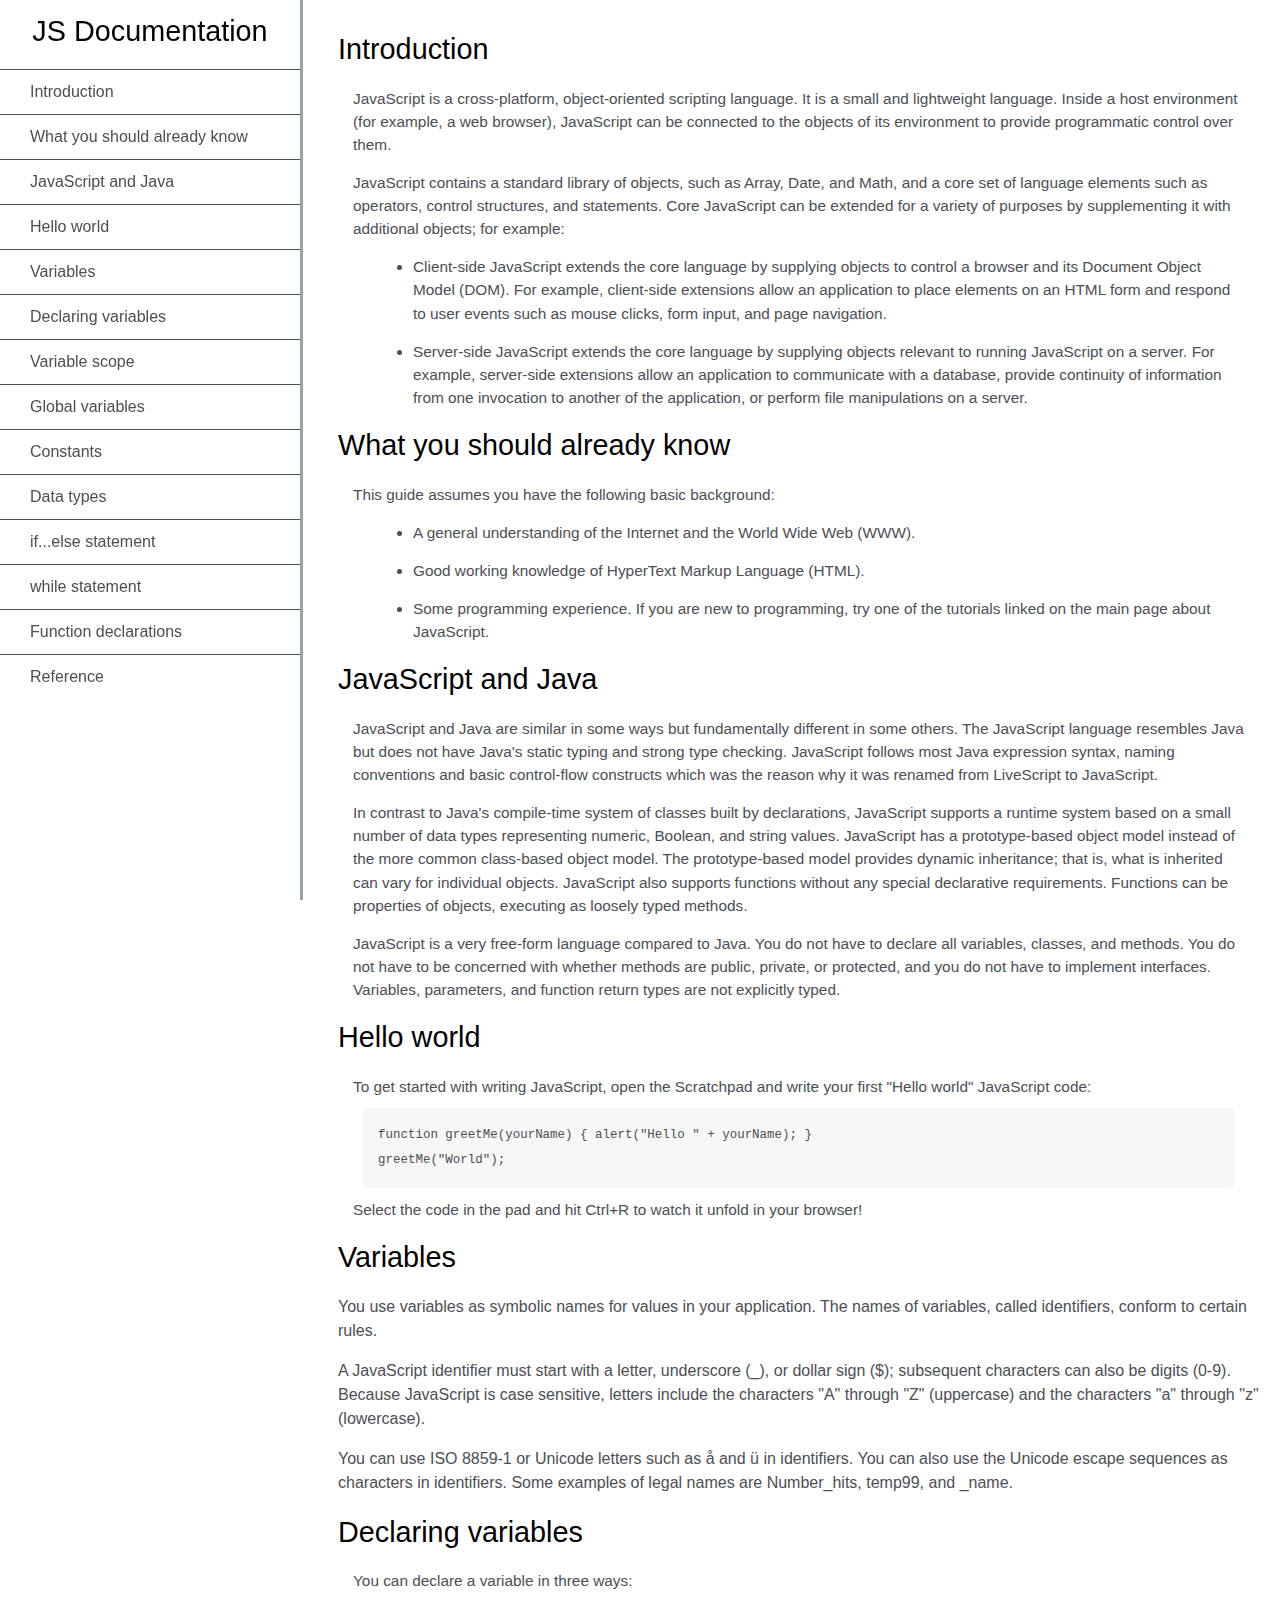
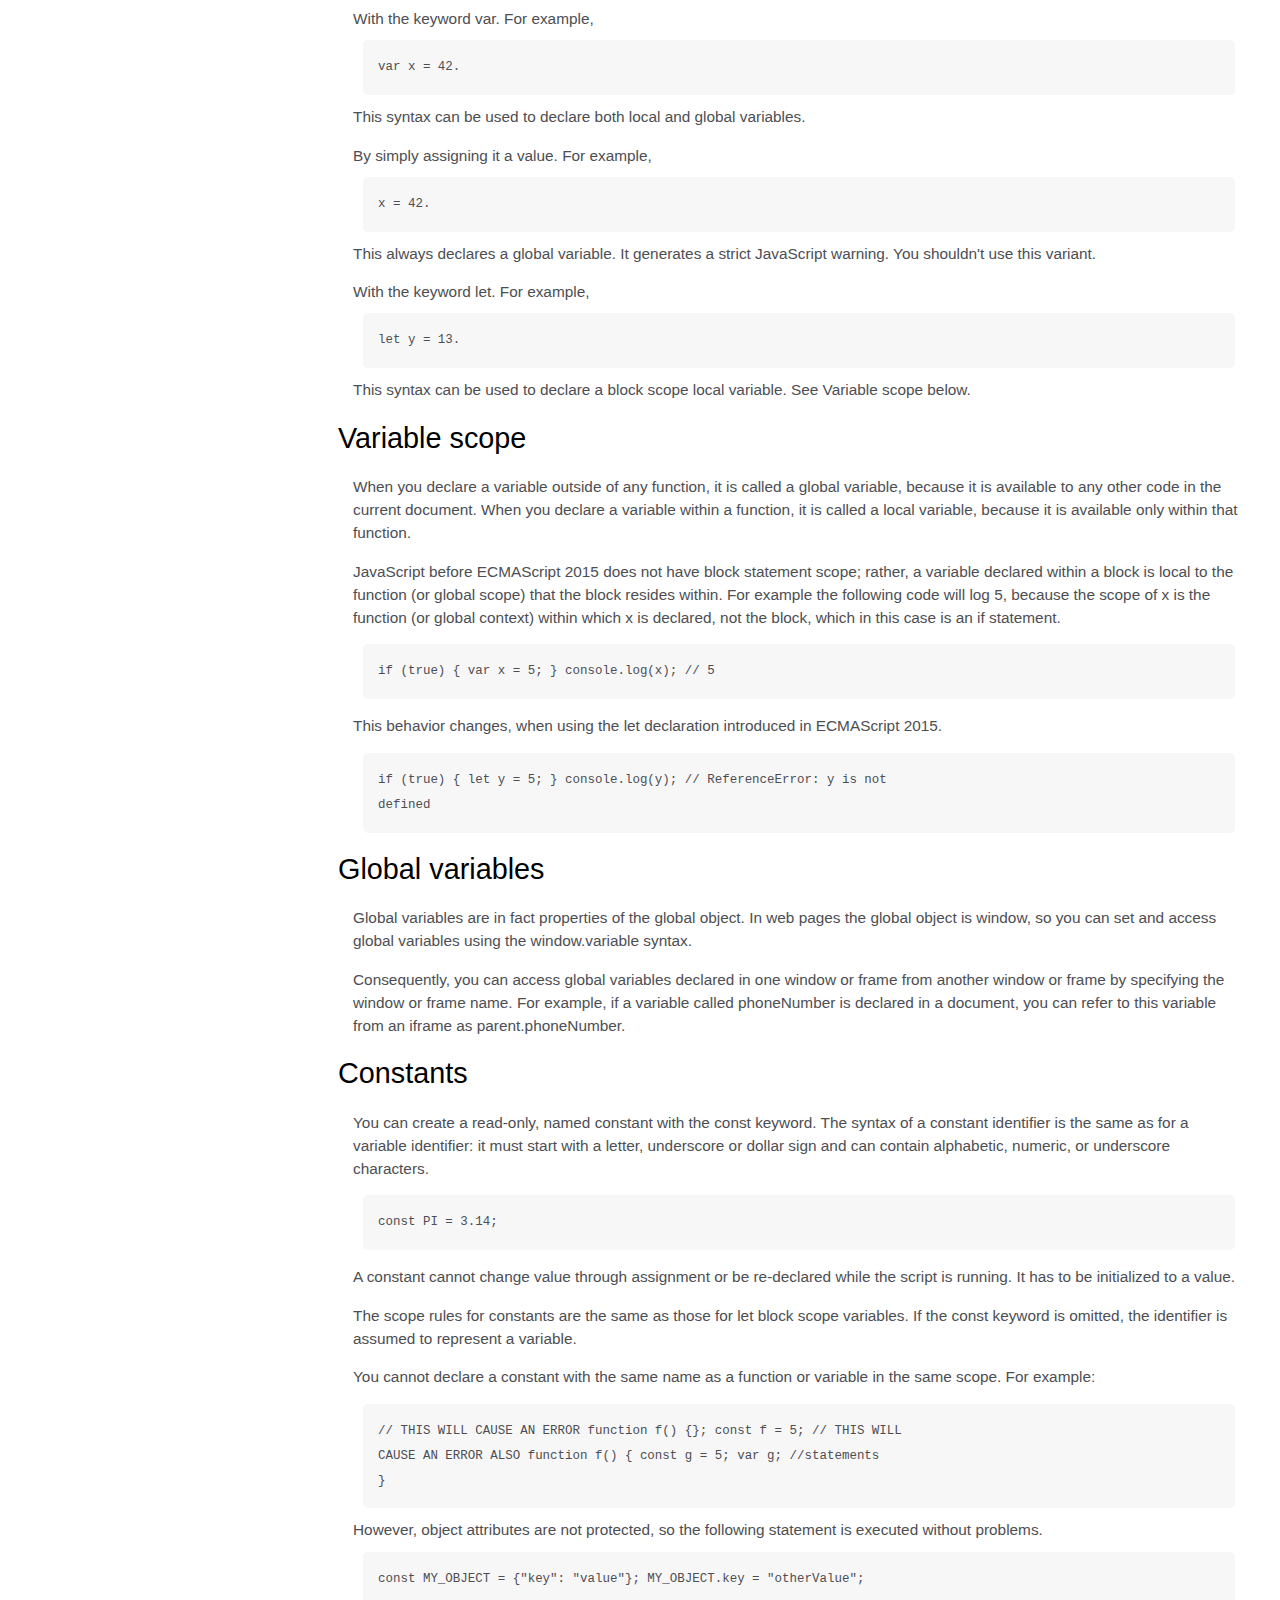
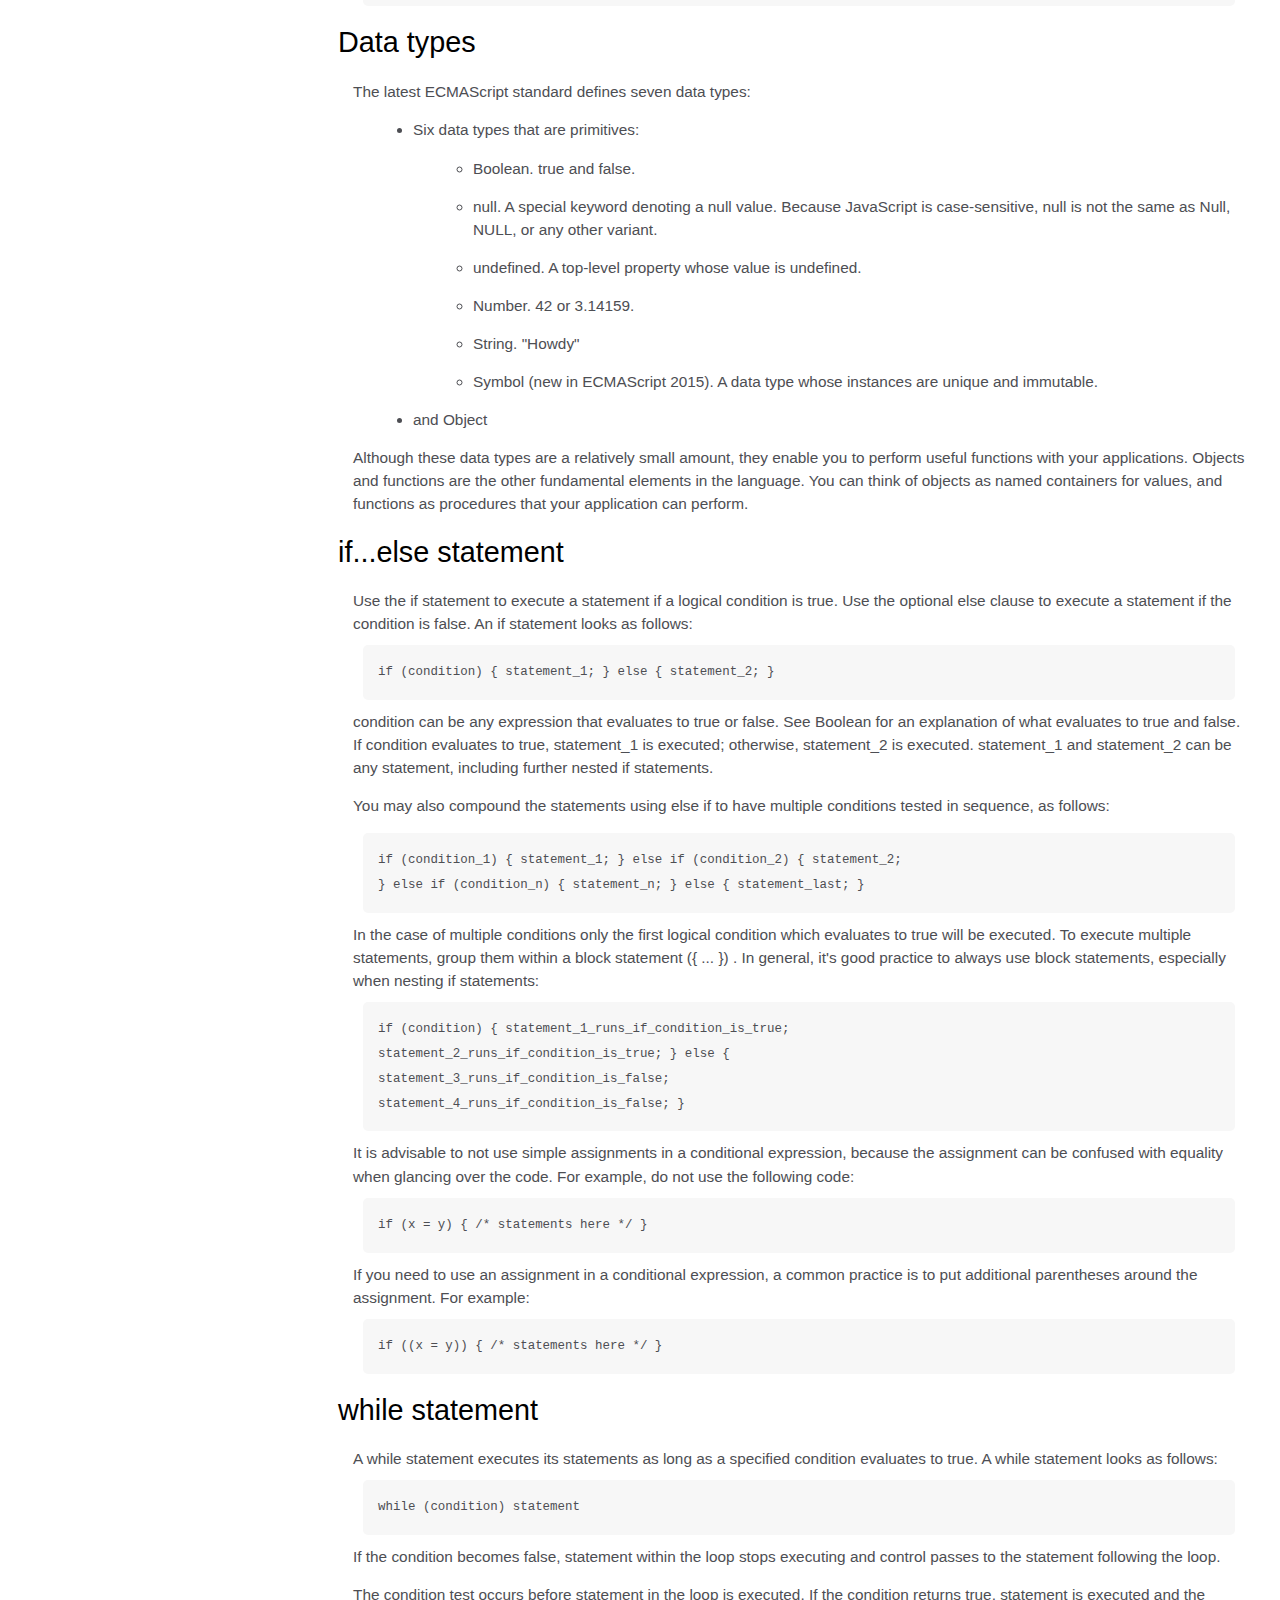
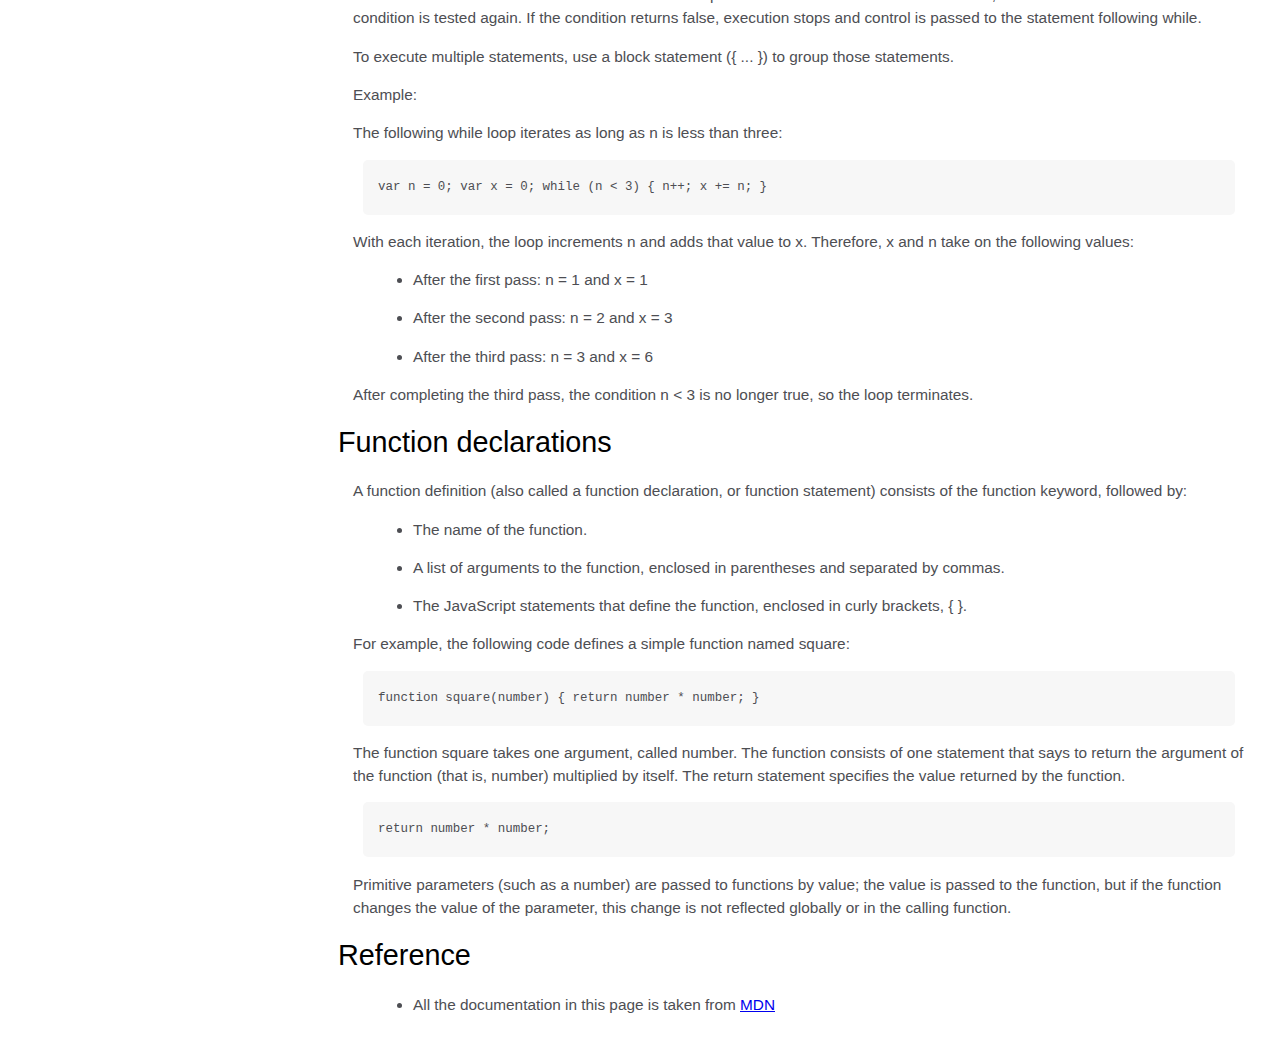
<file: build_documentation_Page/index.html>
<!DOCTYPE html>
<html lang="en">
  <head>
      <style>
html,
body {
  min-width: 290px;
  color: #4d4e53;
  background-color: #ffffff;
  font-family: 'Open Sans', Arial, sans-serif;
  line-height: 1.5;
}

#navbar {
  position: fixed;
  min-width: 290px;
  top: 0px;
  left: 0px;
  width: 300px;
  height: 100%;
  border-right: solid;
  border-color: rgba(0, 22, 22, 0.4);
}

header {
  color: black;
  margin: 10px;
  text-align: center;
  font-size: 1.8em;
  font-weight: thin;
}

#main-doc header {
  text-align: left;
  margin: 0px;
}

#navbar ul {
  height: 88%;
  padding: 0;
  overflow-y: auto;
  overflow-x: hidden;
}

#navbar li {
  color: #4d4e53;
  border-top: 1px solid;
  list-style: none;
  position: relative;
  width: 100%;
}

#navbar a {
  display: block;
  padding: 10px 30px;
  color: #4d4e53;
  text-decoration: none;
  cursor: pointer;
}

#main-doc {
  position: absolute;
  margin-left: 310px;
  padding: 20px;
  margin-bottom: 110px;
}

section article {
  color: #4d4e53;
  margin: 15px;
  font-size: 0.96em;
}

section li {
  margin: 15px 0px 0px 20px;
}

code {
  display: block;
  text-align: left;
  white-space: pre-line;
  position: relative;
  word-break: normal;
  word-wrap: normal;
  line-height: 2;
  background-color: #f7f7f7;
  padding: 15px;
  margin: 10px;
  border-radius: 5px;
}

@media only screen and (max-width: 815px) {
  /* For mobile phones: */
  #navbar ul {
    border: 1px solid;
    height: 207px;
  }

  #navbar {
    background-color: white;
    position: absolute;
    top: 0;
    padding: 0;
    margin: 0;
    width: 100%;
    max-height: 275px;
    border: none;
    z-index: 1;
    border-bottom: 2px solid;
  }

  #main-doc {
    position: relative;
    margin-left: 0px;
    margin-top: 270px;
  }
}

@media only screen and (max-width: 400px) {
  #main-doc {
    margin-left: -10px;
  }

  code {
    margin-left: -20px;
    width: 100%;
    padding: 15px;
    padding-left: 10px;
    padding-right: 45px;
    min-width: 233px;
  }
}
</style>


</head>

<body translate="no" >
  <nav id="navbar">
  <header>JS Documentation</header>
  <ul>
    <li><a class="nav-link" href="#Introduction">Introduction</a></li>
    <li>
      <a class="nav-link" href="#What_you_should_already_know"
        >What you should already know</a
      >
    </li>
    <li>
      <a class="nav-link" href="#JavaScript_and_Java">JavaScript and Java</a>
    </li>
    <li><a class="nav-link" href="#Hello_world">Hello world</a></li>
    <li><a class="nav-link" href="#Variables">Variables</a></li>
    <li>
      <a class="nav-link" href="#Declaring_variables">Declaring variables</a>
    </li>
    <li><a class="nav-link" href="#Variable_scope">Variable scope</a></li>
    <li><a class="nav-link" href="#Global_variables">Global variables</a></li>
    <li><a class="nav-link" href="#Constants">Constants</a></li>
    <li><a class="nav-link" href="#Data_types">Data types</a></li>
    <li>
      <a class="nav-link" href="#if...else_statement">if...else statement</a>
    </li>
    <li><a class="nav-link" href="#while_statement">while statement</a></li>
    <li>
      <a class="nav-link" href="#Function_declarations"
        >Function declarations</a
      >
    </li>
    <li><a class="nav-link" href="#Reference">Reference</a></li>
  </ul>
</nav>
<main id="main-doc">
  <section class="main-section" id="Introduction">
    <header>Introduction</header>
    <article>
      <p>
        JavaScript is a cross-platform, object-oriented scripting language. It
        is a small and lightweight language. Inside a host environment (for
        example, a web browser), JavaScript can be connected to the objects of
        its environment to provide programmatic control over them.
      </p>

      <p>
        JavaScript contains a standard library of objects, such as Array, Date,
        and Math, and a core set of language elements such as operators, control
        structures, and statements. Core JavaScript can be extended for a
        variety of purposes by supplementing it with additional objects; for
        example:
      </p>
      <ul>
        <li>
          Client-side JavaScript extends the core language by supplying objects
          to control a browser and its Document Object Model (DOM). For example,
          client-side extensions allow an application to place elements on an
          HTML form and respond to user events such as mouse clicks, form input,
          and page navigation.
        </li>
        <li>
          Server-side JavaScript extends the core language by supplying objects
          relevant to running JavaScript on a server. For example, server-side
          extensions allow an application to communicate with a database,
          provide continuity of information from one invocation to another of
          the application, or perform file manipulations on a server.
        </li>
      </ul>
    </article>
  </section>
  <section class="main-section" id="What_you_should_already_know">
    <header>What you should already know</header>
    <article>
      <p>This guide assumes you have the following basic background:</p>

      <ul>
        <li>
          A general understanding of the Internet and the World Wide Web (WWW).
        </li>
        <li>Good working knowledge of HyperText Markup Language (HTML).</li>
        <li>
          Some programming experience. If you are new to programming, try one of
          the tutorials linked on the main page about JavaScript.
        </li>
      </ul>
    </article>
  </section>
  <section class="main-section" id="JavaScript_and_Java">
    <header>JavaScript and Java</header>
    <article>
      <p>
        JavaScript and Java are similar in some ways but fundamentally different
        in some others. The JavaScript language resembles Java but does not have
        Java's static typing and strong type checking. JavaScript follows most
        Java expression syntax, naming conventions and basic control-flow
        constructs which was the reason why it was renamed from LiveScript to
        JavaScript.
      </p>

      <p>
        In contrast to Java's compile-time system of classes built by
        declarations, JavaScript supports a runtime system based on a small
        number of data types representing numeric, Boolean, and string values.
        JavaScript has a prototype-based object model instead of the more common
        class-based object model. The prototype-based model provides dynamic
        inheritance; that is, what is inherited can vary for individual objects.
        JavaScript also supports functions without any special declarative
        requirements. Functions can be properties of objects, executing as
        loosely typed methods.
      </p>
      <p>
        JavaScript is a very free-form language compared to Java. You do not
        have to declare all variables, classes, and methods. You do not have to
        be concerned with whether methods are public, private, or protected, and
        you do not have to implement interfaces. Variables, parameters, and
        function return types are not explicitly typed.
      </p>
    </article>
  </section>
  <section class="main-section" id="Hello_world">
    <header>Hello world</header>
    <article>
      To get started with writing JavaScript, open the Scratchpad and write your
      first "Hello world" JavaScript code:
      <code
        >function greetMe(yourName) { alert("Hello " + yourName); }
        greetMe("World");
      </code>

      Select the code in the pad and hit Ctrl+R to watch it unfold in your
      browser!
    </article>
  </section>
  <section class="main-section" id="Variables">
    <header>Variables</header>
    <p>
      You use variables as symbolic names for values in your application. The
      names of variables, called identifiers, conform to certain rules.
    </p>
    <p>
      A JavaScript identifier must start with a letter, underscore (_), or
      dollar sign ($); subsequent characters can also be digits (0-9). Because
      JavaScript is case sensitive, letters include the characters "A" through
      "Z" (uppercase) and the characters "a" through "z" (lowercase).
    </p>
    <p>
      You can use ISO 8859-1 or Unicode letters such as å and ü in identifiers.
      You can also use the Unicode escape sequences as characters in
      identifiers. Some examples of legal names are Number_hits, temp99, and
      _name.
    </p>
  </section>
  <section class="main-section" id="Declaring_variables">
    <header>Declaring variables</header>
    <article>
      You can declare a variable in three ways:
      <p>
        With the keyword var. For example, <code>var x = 42.</code> This syntax
        can be used to declare both local and global variables.
      </p>
      <p>
        By simply assigning it a value. For example, <code>x = 42.</code> This
        always declares a global variable. It generates a strict JavaScript
        warning. You shouldn't use this variant.
      </p>
      <p>
        With the keyword let. For example,<code> let y = 13.</code> This syntax
        can be used to declare a block scope local variable. See Variable scope
        below.
      </p>
    </article>
  </section>
  <section class="main-section" id="Variable_scope">
    <header>Variable scope</header>
    <article>
      <p>
        When you declare a variable outside of any function, it is called a
        global variable, because it is available to any other code in the
        current document. When you declare a variable within a function, it is
        called a local variable, because it is available only within that
        function.
      </p>

      <p>
        JavaScript before ECMAScript 2015 does not have block statement scope;
        rather, a variable declared within a block is local to the function (or
        global scope) that the block resides within. For example the following
        code will log 5, because the scope of x is the function (or global
        context) within which x is declared, not the block, which in this case
        is an if statement.
      </p>
      <code>if (true) { var x = 5; } console.log(x); // 5</code>
      <p>
        This behavior changes, when using the let declaration introduced in
        ECMAScript 2015.
      </p>

      <code
        >if (true) { let y = 5; } console.log(y); // ReferenceError: y is not
        defined</code
      >
    </article>
  </section>
  <section class="main-section" id="Global_variables">
    <header>Global variables</header>
    <article>
      <p>
        Global variables are in fact properties of the global object. In web
        pages the global object is window, so you can set and access global
        variables using the window.variable syntax.
      </p>

      <p>
        Consequently, you can access global variables declared in one window or
        frame from another window or frame by specifying the window or frame
        name. For example, if a variable called phoneNumber is declared in a
        document, you can refer to this variable from an iframe as
        parent.phoneNumber.
      </p>
    </article>
  </section>
  <section class="main-section" id="Constants">
    <header>Constants</header>
    <article>
      <p>
        You can create a read-only, named constant with the const keyword. The
        syntax of a constant identifier is the same as for a variable
        identifier: it must start with a letter, underscore or dollar sign and
        can contain alphabetic, numeric, or underscore characters.
      </p>

      <code>const PI = 3.14;</code>
      <p>
        A constant cannot change value through assignment or be re-declared
        while the script is running. It has to be initialized to a value.
      </p>

      <p>
        The scope rules for constants are the same as those for let block scope
        variables. If the const keyword is omitted, the identifier is assumed to
        represent a variable.
      </p>

      <p>
        You cannot declare a constant with the same name as a function or
        variable in the same scope. For example:
      </p>

      <code
        >// THIS WILL CAUSE AN ERROR function f() {}; const f = 5; // THIS WILL
        CAUSE AN ERROR ALSO function f() { const g = 5; var g; //statements
        }</code
      >
      However, object attributes are not protected, so the following statement
      is executed without problems.
      <code
        >const MY_OBJECT = {"key": "value"}; MY_OBJECT.key = "otherValue";</code
      >
    </article>
  </section>
  <section class="main-section" id="Data_types">
    <header>Data types</header>
    <article>
      <p>The latest ECMAScript standard defines seven data types:</p>
      <ul>
        <li>
          <p>Six data types that are primitives:</p>
          <ul>
            <li>Boolean. true and false.</li>
            <li>
              null. A special keyword denoting a null value. Because JavaScript
              is case-sensitive, null is not the same as Null, NULL, or any
              other variant.
            </li>
            <li>undefined. A top-level property whose value is undefined.</li>
            <li>Number. 42 or 3.14159.</li>
            <li>String. "Howdy"</li>
            <li>
              Symbol (new in ECMAScript 2015). A data type whose instances are
              unique and immutable.
            </li>
          </ul>
        </li>

        <li>and Object</li>
      </ul>
      Although these data types are a relatively small amount, they enable you
      to perform useful functions with your applications. Objects and functions
      are the other fundamental elements in the language. You can think of
      objects as named containers for values, and functions as procedures that
      your application can perform.
    </article>
  </section>
  <section class="main-section" id="if...else_statement">
    <header>if...else statement</header>
    <article>
      Use the if statement to execute a statement if a logical condition is
      true. Use the optional else clause to execute a statement if the condition
      is false. An if statement looks as follows:

      <code>if (condition) { statement_1; } else { statement_2; }</code>
      condition can be any expression that evaluates to true or false. See
      Boolean for an explanation of what evaluates to true and false. If
      condition evaluates to true, statement_1 is executed; otherwise,
      statement_2 is executed. statement_1 and statement_2 can be any statement,
      including further nested if statements.
      <p>
        You may also compound the statements using else if to have multiple
        conditions tested in sequence, as follows:
      </p>
      <code
        >if (condition_1) { statement_1; } else if (condition_2) { statement_2;
        } else if (condition_n) { statement_n; } else { statement_last; }
      </code>
      In the case of multiple conditions only the first logical condition which
      evaluates to true will be executed. To execute multiple statements, group
      them within a block statement ({ ... }) . In general, it's good practice
      to always use block statements, especially when nesting if statements:

      <code
        >if (condition) { statement_1_runs_if_condition_is_true;
        statement_2_runs_if_condition_is_true; } else {
        statement_3_runs_if_condition_is_false;
        statement_4_runs_if_condition_is_false; }</code
      >
      It is advisable to not use simple assignments in a conditional expression,
      because the assignment can be confused with equality when glancing over
      the code. For example, do not use the following code:
      <code>if (x = y) { /* statements here */ }</code> If you need to use an
      assignment in a conditional expression, a common practice is to put
      additional parentheses around the assignment. For example:

      <code>if ((x = y)) { /* statements here */ }</code>
    </article>
  </section>
  <section class="main-section" id="while_statement">
    <header>while statement</header>
    <article>
      A while statement executes its statements as long as a specified condition
      evaluates to true. A while statement looks as follows:

      <code>while (condition) statement</code> If the condition becomes false,
      statement within the loop stops executing and control passes to the
      statement following the loop.

      <p>
        The condition test occurs before statement in the loop is executed. If
        the condition returns true, statement is executed and the condition is
        tested again. If the condition returns false, execution stops and
        control is passed to the statement following while.
      </p>

      <p>
        To execute multiple statements, use a block statement ({ ... }) to group
        those statements.
      </p>

      Example:

      <p>The following while loop iterates as long as n is less than three:</p>

      <code>var n = 0; var x = 0; while (n &lt; 3) { n++; x += n; }</code>
      <p>
        With each iteration, the loop increments n and adds that value to x.
        Therefore, x and n take on the following values:
      </p>

      <ul>
        <li>After the first pass: n = 1 and x = 1</li>
        <li>After the second pass: n = 2 and x = 3</li>
        <li>After the third pass: n = 3 and x = 6</li>
      </ul>
      <p>
        After completing the third pass, the condition n &lt; 3 is no longer
        true, so the loop terminates.
      </p>
    </article>
  </section>
  <section class="main-section" id="Function_declarations">
    <header>Function declarations</header>
    <article>
      A function definition (also called a function declaration, or function
      statement) consists of the function keyword, followed by:

      <ul>
        <li>The name of the function.</li>
        <li>
          A list of arguments to the function, enclosed in parentheses and
          separated by commas.
        </li>
        <li>
          The JavaScript statements that define the function, enclosed in curly
          brackets, { }.
        </li>
      </ul>
      <p>
        For example, the following code defines a simple function named square:
      </p>

      <code>function square(number) { return number * number; }</code>
      <p>
        The function square takes one argument, called number. The function
        consists of one statement that says to return the argument of the
        function (that is, number) multiplied by itself. The return statement
        specifies the value returned by the function.
      </p>
      <code>return number * number;</code>
      <p>
        Primitive parameters (such as a number) are passed to functions by
        value; the value is passed to the function, but if the function changes
        the value of the parameter, this change is not reflected globally or in
        the calling function.
      </p>
    </article>
  </section>
  <section class="main-section" id="Reference">
    <header>Reference</header>
    <article>
      <ul>
        <li>
          All the documentation in this page is taken from
          <a
            href="https://developer.mozilla.org/en-US/docs/Web/JavaScript/Guide"
            target="_blank"
            >MDN</a
          >
        </li>
      </ul>
    </article>
  </section>
</main>
    <script type="text/javascript" src="https://cdn.freecodecamp.org/testable-projects-fcc/v1/bundle.js">
// coded by krishnakaushik

const projectName = 'survey-form';

    </script>

  

</body>

</html>
</file>
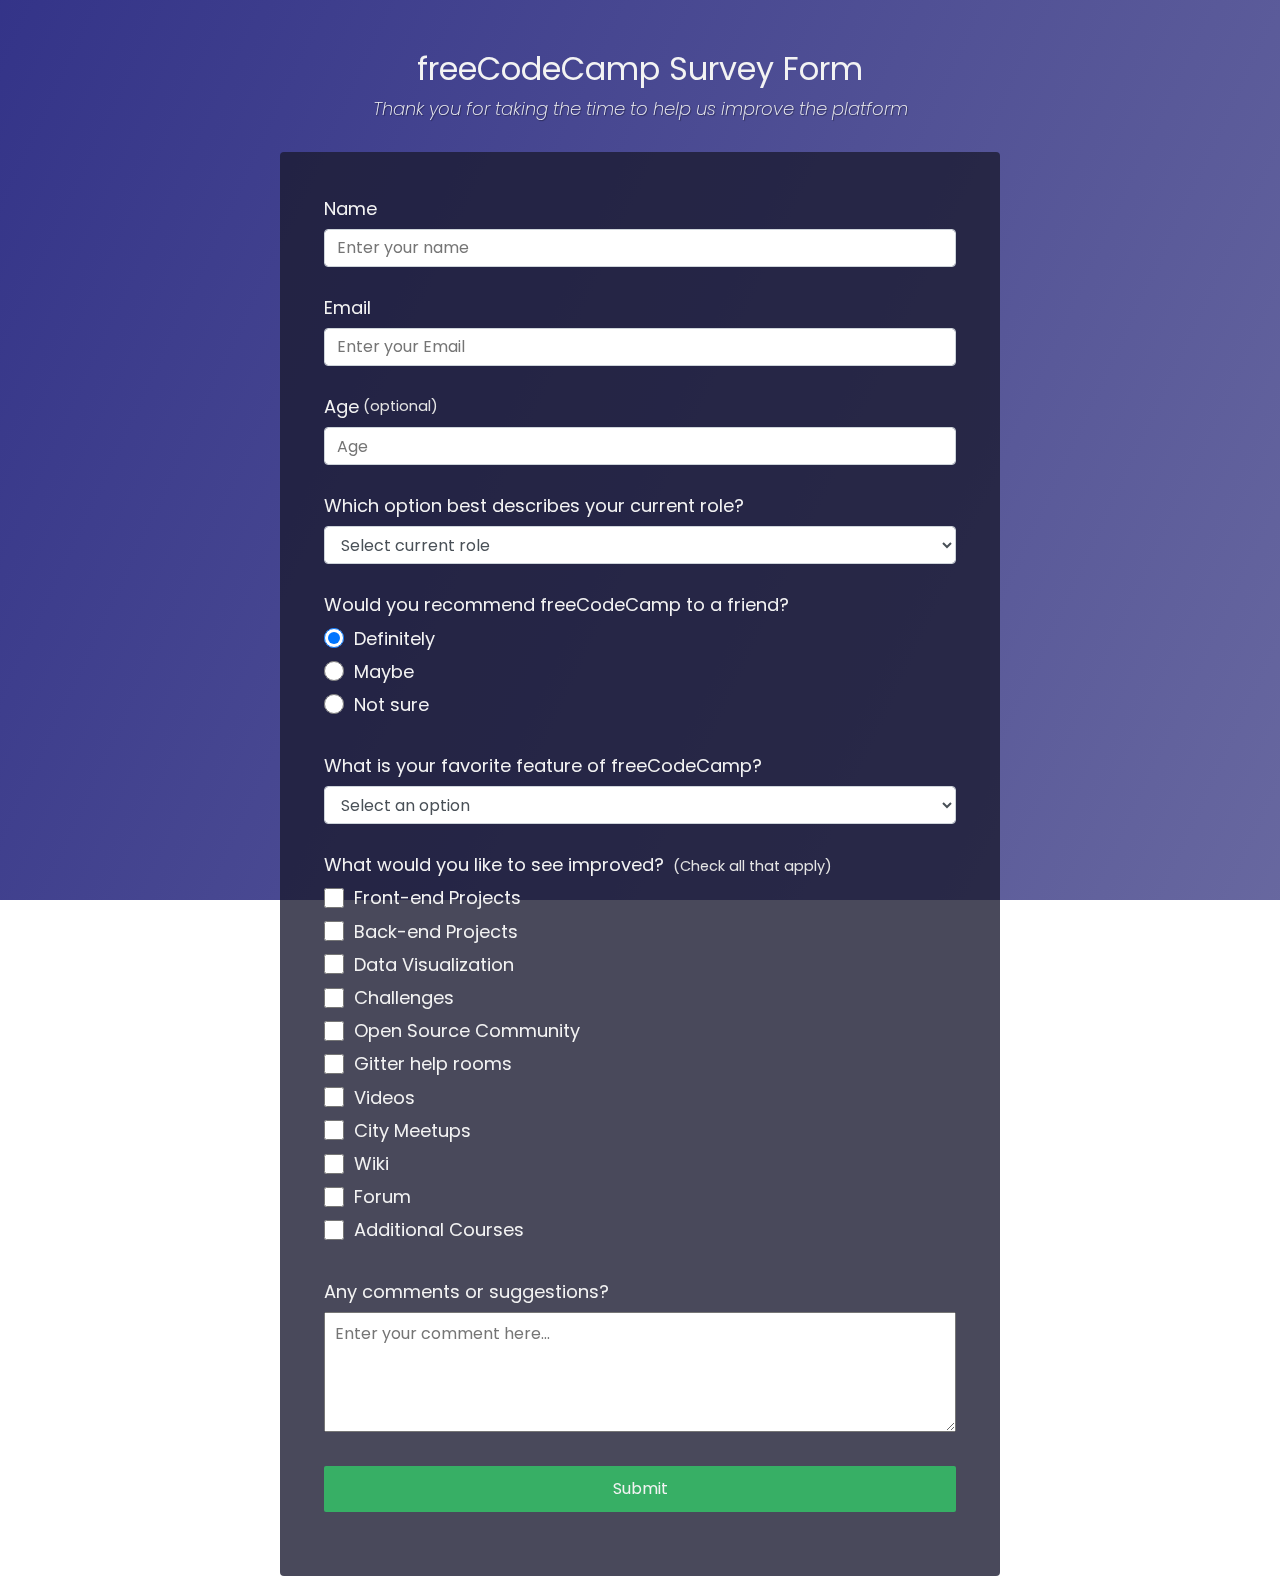
<file: build_survey_form/index.html>
<!DOCTYPE html>
<html lang="en">
  <head>
      <style>
@import url('https://fonts.googleapis.com/css?family=Poppins:200i,400&display=swap');

:root {
  --color-white: #f3f3f3;
  --color-darkblue: #1b1b32;
  --color-darkblue-alpha: rgba(27, 27, 50, 0.8);
  --color-green: #37af65;
}

*,
*::before,
*::after {
  box-sizing: border-box;
}

body {
  font-family: 'Poppins', sans-serif;
  font-size: 1rem;
  font-weight: 400;
  line-height: 1.4;
  color: var(--color-white);
  margin: 0;
}

/* mobile friendly alternative to using background-attachment: fixed */
body::before {
  content: '';
  position: fixed;
  top: 0;
  left: 0;
  height: 100%;
  width: 100%;
  z-index: -1;
  background: var(--color-darkblue);
  background-image: linear-gradient(
      115deg,
      rgba(58, 58, 158, 0.8),
      rgba(136, 136, 206, 0.7)
    ),
    url(https://cdn.freecodecamp.org/testable-projects-fcc/images/survey-form-background.jpeg);
  background-size: cover;
  background-repeat: no-repeat;
  background-position: center;
}

h1 {
  font-weight: 400;
  line-height: 1.2;
}

p {
  font-size: 1.125rem;
}

h1,
p {
  margin-top: 0;
  margin-bottom: 0.5rem;
}

label {
  display: flex;
  align-items: center;
  font-size: 1.125rem;
  margin-bottom: 0.5rem;
}

input,
button,
select,
textarea {
  margin: 0;
  font-family: inherit;
  font-size: inherit;
  line-height: inherit;
}

button {
  border: none;
}

.container {
  width: 100%;
  margin: 3.125rem auto 0 auto;
}

@media (min-width: 576px) {
  .container {
    max-width: 540px;
  }
}

@media (min-width: 768px) {
  .container {
    max-width: 720px;
  }
}

.header {
  padding: 0 0.625rem;
  margin-bottom: 1.875rem;
}

.description {
  font-style: italic;
  font-weight: 200;
  text-shadow: 1px 1px 1px rgba(0, 0, 0, 0.4);
}

.clue {
  margin-left: 0.25rem;
  font-size: 0.9rem;
  color: #e4e4e4;
}

.text-center {
  text-align: center;
}

/* form */

form {
  background: var(--color-darkblue-alpha);
  padding: 2.5rem 0.625rem;
  border-radius: 0.25rem;
}

@media (min-width: 480px) {
  form {
    padding: 2.5rem;
  }
}
form {
  background: var(--color-darkblue-alpha);
  padding: 2.5rem 0.625rem;
  border-radius: 0.25rem;
}

@media (min-width: 480px) {
  form {
    padding: 2.5rem;
  }
}

.form-group {
  margin: 0 auto 1.25rem auto;
  padding: 0.25rem;
}

.form-control {
  display: block;
  width: 100%;
  height: 2.375rem;
  padding: 0.375rem 0.75rem;
  color: #495057;
  background-color: #fff;
  background-clip: padding-box;
  border: 1px solid #ced4da;
  border-radius: 0.25rem;
  transition: border-color 0.15s ease-in-out, box-shadow 0.15s ease-in-out;
}

.form-control:focus {
  border-color: #80bdff;
  outline: 0;
  box-shadow: 0 0 0 0.2rem rgba(0, 123, 255, 0.25);
}

.input-radio,
.input-checkbox {
  display: inline-block;
  margin-right: 0.625rem;
  min-height: 1.25rem;
  min-width: 1.25rem;
}

.input-textarea {
  min-height: 120px;
  width: 100%;
  padding: 0.625rem;
  resize: vertical;
}

.submit-button {
  display: block;
  width: 100%;
  padding: 0.75rem;
  background: var(--color-green);
  color: inherit;
  border-radius: 2px;
  cursor: pointer;
}
</style>




</head>

<body translate="no" >
  <div class="container">
  <header class="header">
    <h1 id="title" class="text-center">freeCodeCamp Survey Form</h1>
    <p id="description" class="description text-center">
      Thank you for taking the time to help us improve the platform
    </p>
  </header>
  <form id="survey-form">
    <div class="form-group">
      <label id="name-label" for="name">Name</label>
      <input
        type="text"
        name="name"
        id="name"
        class="form-control"
        placeholder="Enter your name"
        required
      />
    </div>
    <div class="form-group">
      <label id="email-label" for="email">Email</label>
      <input
        type="email"
        name="email"
        id="email"
        class="form-control"
        placeholder="Enter your Email"
        required
      />
    </div>
    <div class="form-group">
      <label id="number-label" for="number"
        >Age<span class="clue">(optional)</span></label
      >
      <input
        type="number"
        name="age"
        id="number"
        min="10"
        max="99"
        class="form-control"
        placeholder="Age"
      />
    </div>
    <div class="form-group">
      <p>Which option best describes your current role?</p>
      <select id="dropdown" name="role" class="form-control" required>
        <option disabled selected value>Select current role</option>
        <option value="student">Student</option>
        <option value="job">Full Time Job</option>
        <option value="learner">Full Time Learner</option>
        <option value="preferNo">Prefer not to say</option>
        <option value="other">Other</option>
      </select>
    </div>

    <div class="form-group">
      <p>Would you recommend freeCodeCamp to a friend?</p>
      <label>
        <input
          name="user-recommend"
          value="definitely"
          type="radio"
          class="input-radio"
          checked
        />Definitely</label
      >
      <label>
        <input
          name="user-recommend"
          value="maybe"
          type="radio"
          class="input-radio"
        />Maybe</label
      >

      <label
        ><input
          name="user-recommend"
          value="not-sure"
          type="radio"
          class="input-radio"
        />Not sure</label
      >
    </div>

    <div class="form-group">
      <p>
        What is your favorite feature of freeCodeCamp?
      </p>
      <select id="most-like" name="mostLike" class="form-control" required>
        <option disabled selected value>Select an option</option>
        <option value="challenges">Challenges</option>
        <option value="projects">Projects</option>
        <option value="community">Community</option>
        <option value="openSource">Open Source</option>
      </select>
    </div>

    <div class="form-group">
      <p>
        What would you like to see improved?
        <span class="clue">(Check all that apply)</span>
      </p>

      <label
        ><input
          name="prefer"
          value="front-end-projects"
          type="checkbox"
          class="input-checkbox"
        />Front-end Projects</label
      >
      <label>
        <input
          name="prefer"
          value="back-end-projects"
          type="checkbox"
          class="input-checkbox"
        />Back-end Projects</label
      >
      <label
        ><input
          name="prefer"
          value="data-visualization"
          type="checkbox"
          class="input-checkbox"
        />Data Visualization</label
      >
      <label
        ><input
          name="prefer"
          value="challenges"
          type="checkbox"
          class="input-checkbox"
        />Challenges</label
      >
      <label
        ><input
          name="prefer"
          value="open-source-community"
          type="checkbox"
          class="input-checkbox"
        />Open Source Community</label
      >
      <label
        ><input
          name="prefer"
          value="gitter-help-rooms"
          type="checkbox"
          class="input-checkbox"
        />Gitter help rooms</label
      >
      <label
        ><input
          name="prefer"
          value="videos"
          type="checkbox"
          class="input-checkbox"
        />Videos</label
      >
      <label
        ><input
          name="prefer"
          value="city-meetups"
          type="checkbox"
          class="input-checkbox"
        />City Meetups</label
      >
      <label
        ><input
          name="prefer"
          value="wiki"
          type="checkbox"
          class="input-checkbox"
        />Wiki</label
      >
      <label
        ><input
          name="prefer"
          value="forum"
          type="checkbox"
          class="input-checkbox"
        />Forum</label
      >
      <label
        ><input
          name="prefer"
          value="additional-courses"
          type="checkbox"
          class="input-checkbox"
        />Additional Courses</label
      >
    </div>

    <div class="form-group">
      <p>Any comments or suggestions?</p>
      <textarea
        id="comments"
        class="input-textarea"
        name="comment"
        placeholder="Enter your comment here..."
      ></textarea>
    </div>

    <div class="form-group">
      <button type="submit" id="submit" class="submit-button">
        Submit
      </button>
    </div>
  </form>
</div>
    <script type="text/javascript" src="https://cdn.freecodecamp.org/testable-projects-fcc/v1/bundle.js">
// coded by krishnakaushik

const projectName = 'survey-form';

    </script>

  

</body>

</html>
</file>
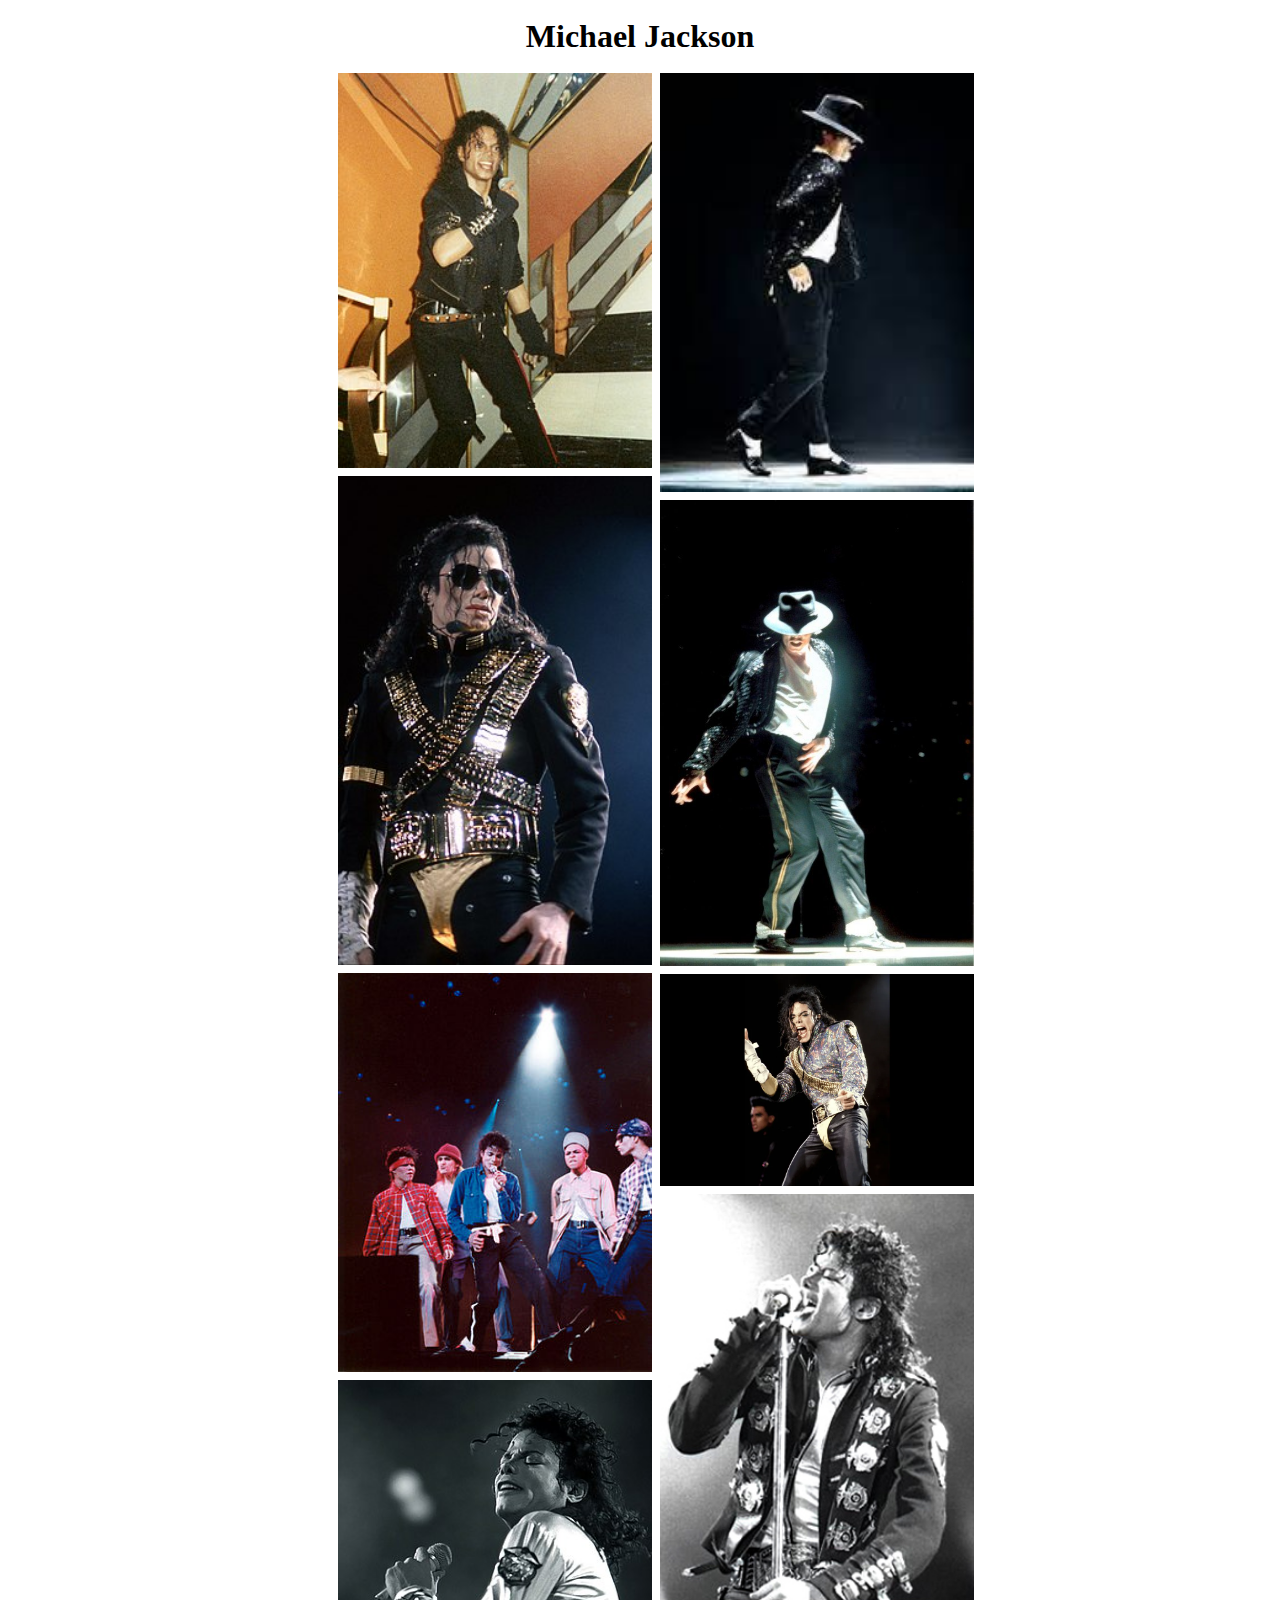
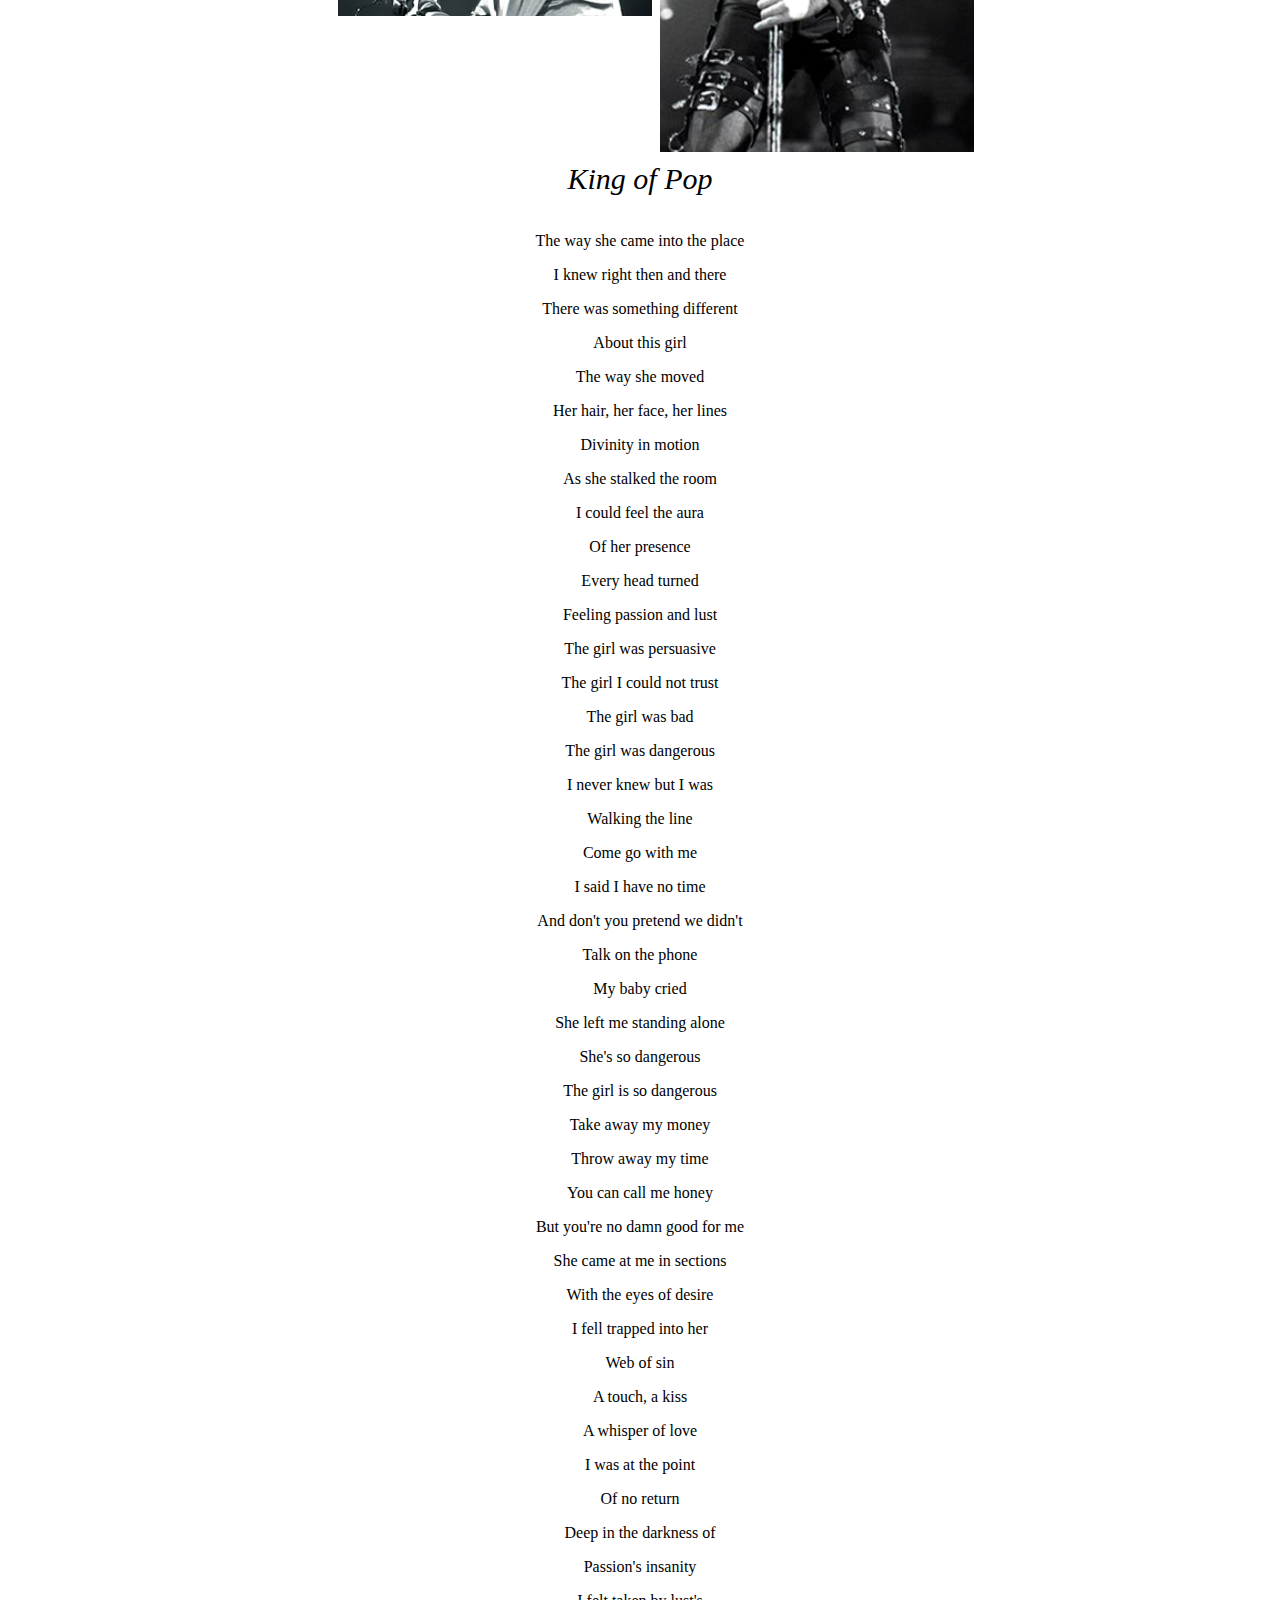
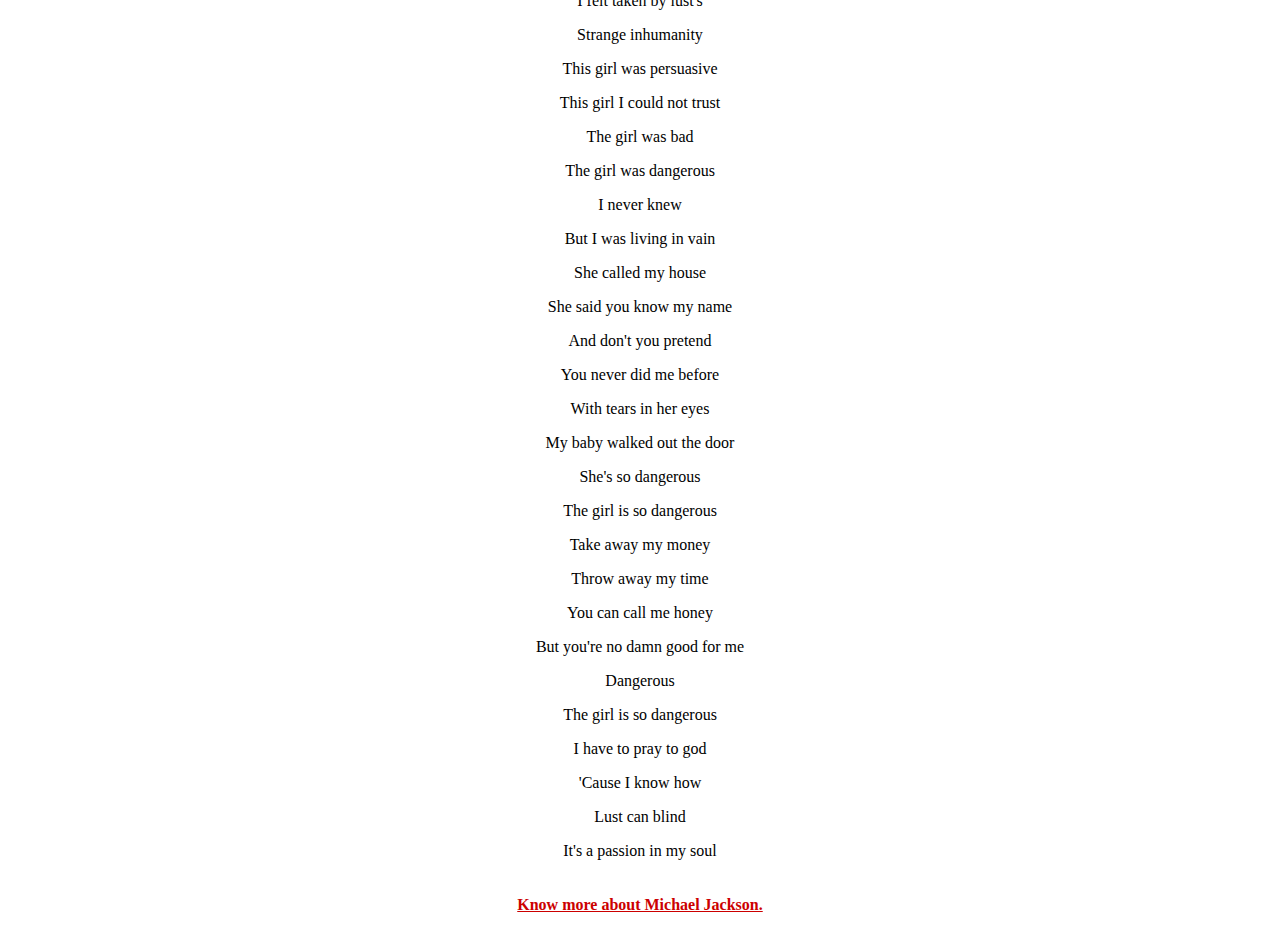
<file: tribute_page/index.html>
<html>
  <head>
    <link rel="stylesheet" type="text/css" href="css/tribute.css">
  </head>
  <body>
    <main id="main">

      <h1 id="title" class="center">Michael Jackson</h1>

      <div id="img-div">
        <div class="row">
          <div class="column"></div>
          <div class="column">
            <img src="images/255px-Michael_Jackson.jpg" alt="Michael Jackson at concert" id="image">
            <img src="images/255px-Michael_Jackson_Dangerous_World_Tour_1993.jpg" alt="Michael Jackson For Dangerous song" id="image">
            <img src="images/300px-Michaeljacksonphoto_drewcohen.jpg" alt="Michael Jackson" id="image">
            <img src="images/330px-Michael_Jackson1_1988.jpg" alt="Michael Jackson in 1998" id="image">
          </div>
          <div class="column">
            <img src="images/moon_walk.jpg" alt="Michael Jackson moonwalk" id="image">
            <img src="images/iconic_style.jpg" alt="Michael Jackson Iconic style" id="image">
            
            <img src="images/img.webp" alt="Michael Jackson at a show" id="image">
            <img src="images/Michael_Jackson_black-white.jpg" alt="Jackson white and black" id="image">
          </div>
          <div class="column"></div>
        </div>
        <p id="img-caption" class="center"><em>King of Pop</em></p>
      </div>

      <div id="tribute-info" class="center">
        <p>The way she came into the place</p>
        <p>I knew right then and there</p>
        <p>There was something different</p>
        <p>About this girl</p>
        <p>The way she moved</p>
        <p>Her hair, her face, her lines</p>
        <p>Divinity in motion</p>
        <p>As she stalked the room</p>
        <p>I could feel the aura</p>
        <p>Of her presence</p>
        <p>Every head turned</p>
        <p>Feeling passion and lust</p>
        <p>The girl was persuasive</p>
        <p>The girl I could not trust</p>
        <p>The girl was bad</p>
        <p>The girl was dangerous</p>
        <p>I never knew but I was
        <p>Walking the line</p>
        <p>Come go with me</p>
        <p>I said I have no time</p>
        <p>And don't you pretend we didn't</p>
        <p>Talk on the phone</p>
        <p>My baby cried</p>
        <p>She left me standing alone</p>
        <p>She's so dangerous</p>
        <p>The girl is so dangerous</p>
        <p>Take away my money</p>
        <p>Throw away my time</p>
        <p>You can call me honey</p>
        <p>But you're no damn good for me</p>
        <p>She came at me in sections</p>
        <p>With the eyes of desire</p>
        <p>I fell trapped into her</p>
        <p>Web of sin</p>
        <p>A touch, a kiss</p>
        <p>A whisper of love</p>
        <p>I was at the point</p>
        <p>Of no return</p>
        <p>Deep in the darkness of</p>
        <p>Passion's insanity</p>
        <p>I felt taken by lust's</p>
        <p>Strange inhumanity</p>
        <p>This girl was persuasive</p>
        <p>This girl I could not trust</p>
        <p>The girl was bad</p>
        <p>The girl was dangerous</p>
        <p>I never knew</p>
        <p>But I was living in vain</p>
        <p>She called my house</p>
       <p> She said you know my name</p>
        <p>And don't you pretend</p>
        <p>You never did me before</p>
        <p>With tears in her eyes</p>
        <p>My baby walked out the door</p>
        <p>She's so dangerous</p>
        <p>The girl is so dangerous</p>
        <p>Take away my money</p>
        <p>Throw away my time</p>
        <p>You can call me honey</p>
        <p>But you're no damn good for me</p>
        <p>Dangerous</p>
        <p>The girl is so dangerous</p>
        <p>I have to pray to god</p>
        <p>'Cause I know how</p>
        <p>Lust can blind</p>
        <p>It's a passion in my soul</p>
    
      </div>
      <div class="center">
        <a href="https://en.wikipedia.org/wiki/Michael_Jackson" target="_blank" id="tribute-link">
          Know more about Michael Jackson.
        </a>
      </div>
    </main>
  </body>
  <script src="https://cdn.freecodecamp.org/testable-projects-fcc/v1/bundle.js"></script>
</html>
</file>
<file: tribute_page/css/tribute.css>
.row {
  display: flex;
  flex-wrap: wrap;
  padding: 0 4px;
}

/* Create four equal columns that sits next to each other */
.column {
  flex: 25%;
  max-width: 25%;
  padding: 0 4px;
}

.column img {
  margin-top: 8px;
  vertical-align: middle;
  width: 100%;
}

/* Responsive layout - makes a two column-layout instead of four columns */
@media screen and (max-width: 800px) {
  .column {
    flex: 50%;
    max-width: 50%;
  }
}

/* Responsive layout - makes the two columns stack on top of each other instead of next to each other */
@media screen and (max-width: 600px) {
  .column {
    flex: 100%;
    max-width: 100%;
  }
}

#tribute-link {
  color: #CC0000;
  font-weight: bold;
}

#image {
  max-width: 500px;
  display: block;
}

#img-caption {
  font-size: 30px;
}

.center {
  margin: auto;
  width: 50%;
  padding: 10px;
  text-align: center;
}
</file>
